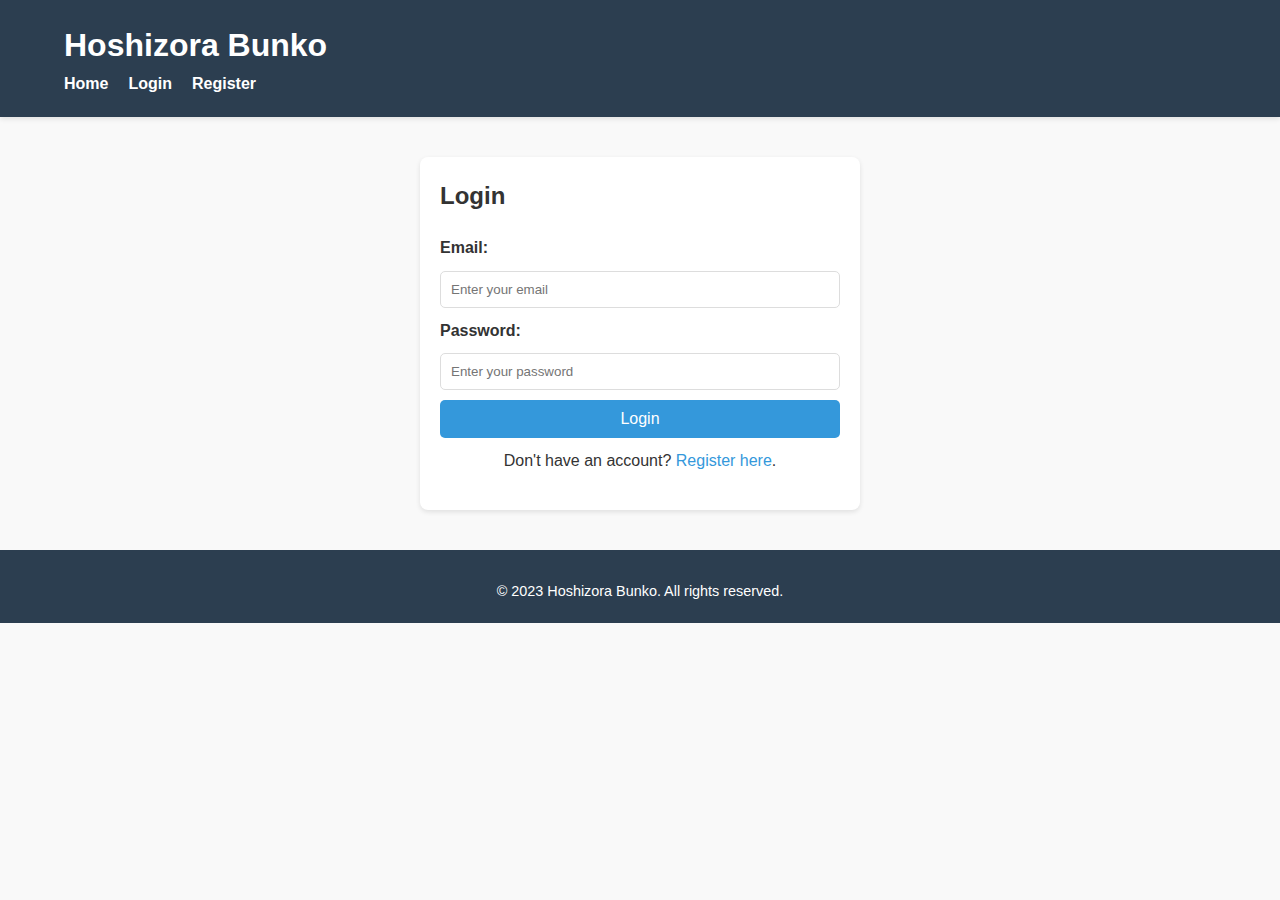
<file: login.html>
<!DOCTYPE html>
<html lang="en">
<head>
    <meta charset="UTF-8">
    <meta name="viewport" content="width=device-width, initial-scale=1.0">
    <title>Login - Hoshizora Bunko</title>
    <link rel="stylesheet" href="styles.css">
    <link rel="icon" href="img/hb200x200.png" type="image/png">
</head>
<body>
    <header>
        <div class="container">
            <h1>Hoshizora Bunko</h1>
            <nav>
                <ul>
                    <li><a href="index.html">Home</a></li>
                    <li><a href="register.html">Register</a></li>
                </ul>
            </nav>
        </div>
    </header>

    <main class="container">
        <section id="login">
            <h2>Login</h2>
            <form id="login-form" onsubmit="handleLogin(event)">
                <label for="email">Email:</label>
                <input type="email" id="email" name="email" placeholder="Enter your email" required>
                <label for="password">Password:</label>
                <input type="password" id="password" name="password" placeholder="Enter your password" required>
                <button type="submit">Login</button>
            </form>
            <p>Don't have an account? <a href="register.html">Register here</a>.</p>
        </section>
    </main>

    <footer>
        <div class="container">
            <p>&copy; 2023 Hoshizora Bunko. All rights reserved.</p>
        </div>
    </footer>

    <script src="auth.js"></script>
<script>
    document.addEventListener('DOMContentLoaded', updateNavbar);
</script>
</body>
</html>
</file>
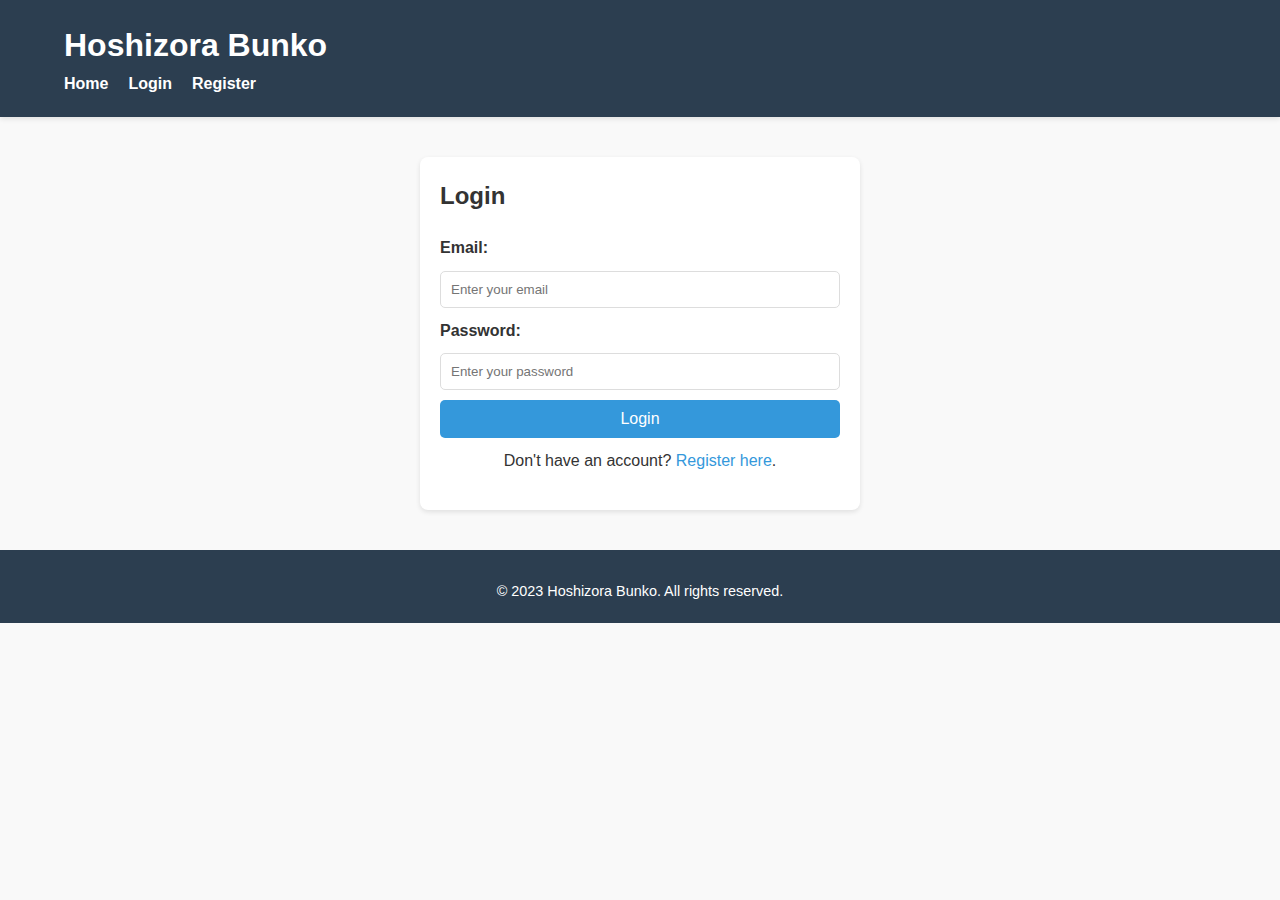
<file: profile.html>
<!DOCTYPE html>
<html lang="en">
<head>
    <meta charset="UTF-8">
    <meta name="viewport" content="width=device-width, initial-scale=1.0">
    <title>Profile - Hoshizora Bunko</title>
    <link rel="stylesheet" href="styles.css">
    <link rel="icon" href="img/hb200x200.png" type="image/png">
</head>
<body>
    <header>
        <div class="container">
            <h1>Hoshizora Bunko</h1>
            <nav>
                <ul>
                    <li><a href="index.html">Home</a></li>
                    <li><a href="profile.html">Profile</a></li>
                    <li><a href="#" onclick="handleLogout()">Logout</a></li>
                </ul>
            </nav>
        </div>
    </header>

    <main class="container">
        <section id="profile">
            <h2>Your Profile</h2>
            <div id="profile-info">
                <!-- Informasi profil akan ditampilkan di sini -->
            </div>
            <form id="update-payment-form" onsubmit="updatePaymentAccount(event)">
                <label for="new-payment-account">Update Payment Account:</label>
                <input type="text" id="new-payment-account" name="new-payment-account" placeholder="example (Dana: 080099998877 A/N John Doe)" required>
                <button type="submit">Update Payment Account</button>
            </form>
        </section>
    </main>

    <footer>
        <div class="container">
            <p>&copy; 2023 Hoshizora Bunko. All rights reserved.</p>
        </div>
    </footer>

    <script src="auth.js"></script>
    <script>
        // Tampilkan informasi profil pengguna yang login
        const user = JSON.parse(localStorage.getItem('loggedInUser'));
        if (user) {
            document.getElementById('profile-info').innerHTML = `
                <p><strong>Name:</strong> ${user.name}</p>
                <p><strong>Email:</strong> ${user.email}</p>
                <p><strong>Payment Account:</strong> ${user.paymentAccount}</p>
            `;
        } else {
            // Jika tidak ada pengguna yang login, redirect ke halaman login
            window.location.href = 'login.html';
        }

        // Fungsi untuk mengupdate akun pembayaran
        function updatePaymentAccount(event) {
            event.preventDefault();
            const newPaymentAccount = document.getElementById('new-payment-account').value;

            // Update akun pembayaran di localStorage
            user.paymentAccount = newPaymentAccount;
            localStorage.setItem('loggedInUser', JSON.stringify(user));

            // Perbarui tampilan profil
            document.getElementById('profile-info').innerHTML = `
                <p><strong>Name:</strong> ${user.name}</p>
                <p><strong>Email:</strong> ${user.email}</p>
                <p><strong>Payment Account:</strong> ${user.paymentAccount}</p>
            `;

            alert('Payment account updated successfully!');
        }

        // Fungsi untuk logout
        function handleLogout() {
            localStorage.removeItem('loggedInUser');
            window.location.href = 'login.html';
        }
    </script>
</body>
</html>
</file>
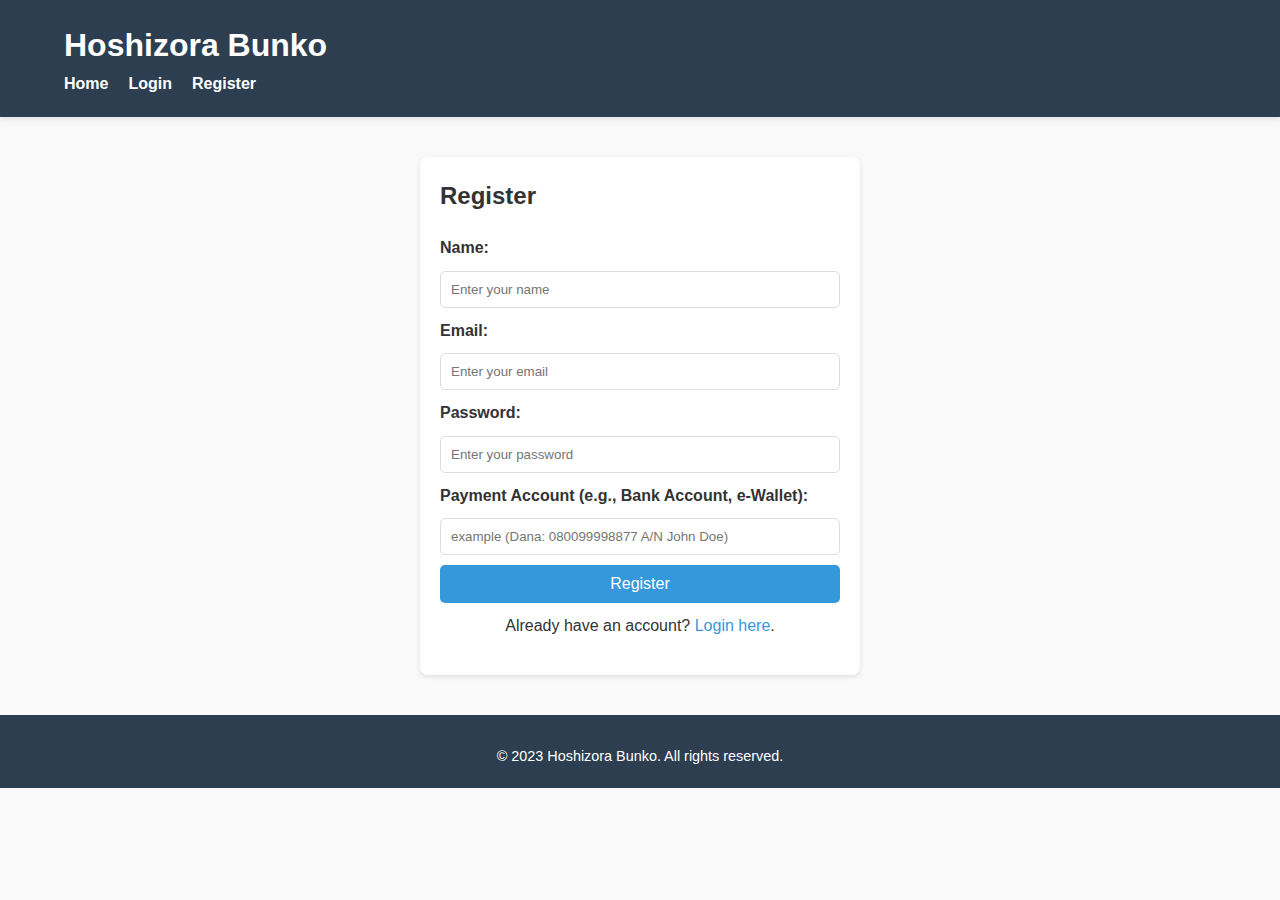
<file: register.html>
<!DOCTYPE html>
<html lang="en">
<head>
    <meta charset="UTF-8">
    <meta name="viewport" content="width=device-width, initial-scale=1.0">
    <title>Register - Hoshizora Bunko</title>
    <link rel="stylesheet" href="styles.css">
    <link rel="icon" href="img/hb200x200.png" type="image/png">
</head>
<body>
    <header>
        <div class="container">
            <h1>Hoshizora Bunko</h1>
            <nav>
                <ul>
                    <li><a href="index.html">Home</a></li>
                    <li><a href="login.html">Login</a></li>
                </ul>
            </nav>
        </div>
    </header>

    <main class="container">
        <section id="register">
            <h2>Register</h2>
            <form id="register-form" onsubmit="handleRegister(event)">
             <label for="name">Name:</label>
             <input type="text" id="name" name="name" placeholder="Enter your name" required>
             <label for="email">Email:</label>
             <input type="email" id="email" name="email" placeholder="Enter your email" required>
             <label for="password">Password:</label>
             <input type="password" id="password" name="password" placeholder="Enter your password" required>
             <label for="payment-account">Payment Account (e.g., Bank Account, e-Wallet):</label>
             <input type="text" id="payment-account" name="payment-account" placeholder="example (Dana: 080099998877 A/N John Doe)" required>
             <button type="submit">Register</button>
            </form>
            <p>Already have an account? <a href="login.html">Login here</a>.</p>
        </section>
    </main>

    <footer>
        <div class="container">
            <p>&copy; 2023 Hoshizora Bunko. All rights reserved.</p>
        </div>
    </footer>

    <script src="auth.js"></script>
<script>
    document.addEventListener('DOMContentLoaded', updateNavbar);
</script>
</body>
</html>
</file>
<file: styles.css>
/* General Styles */
body {
    font-family: 'Segoe UI', Tahoma, Geneva, Verdana, sans-serif;
    margin: 0;
    padding: 0;
    background-color: #f9f9f9;
    color: #333;
    line-height: 1.6;
}

.container {
    width: 90%;
    max-width: 1200px;
    margin: 0 auto;
}

/* Header */
header {
    background-color: #2c3e50;
    color: #fff;
    padding: 20px 0;
    box-shadow: 0 2px 5px rgba(0, 0, 0, 0.1);
}

header h1 {
    margin: 0;
    font-size: 2rem;
}

nav ul {
    list-style: none;
    padding: 0;
    margin: 0;
    display: flex;
    gap: 20px;
}

nav ul li a {
    color: #fff;
    text-decoration: none;
    font-weight: bold;
}

nav ul li a:hover {
    text-decoration: underline;
}

/* Products Section */
#products {
    margin: 40px 0;
}

.product-grid {
    display: grid;
    grid-template-columns: repeat(auto-fit, minmax(250px, 1fr));
    gap: 20px;
}

.product-card {
    background-color: #fff;
    border: 1px solid #ddd;
    border-radius: 8px;
    padding: 20px;
    text-align: center;
    box-shadow: 0 2px 5px rgba(0, 0, 0, 0.1);
    transition: transform 0.3s ease;
}

.product-card:hover {
    transform: translateY(-5px);
}

.product-card img {
    max-width: 100%;
    border-radius: 8px;
}

.product-card h3 {
    margin: 10px 0;
    font-size: 1.2rem;
}

.product-card p {
    margin: 10px 0;
    font-size: 1.1rem;
    color: #27ae60;
}

.product-card button {
    background-color: #27ae60;
    color: #fff;
    border: none;
    padding: 10px 20px;
    border-radius: 5px;
    cursor: pointer;
    font-size: 1rem;
}

.product-card button:hover {
    background-color: #219653;
}

/* Deskripsi Produk */
.product-description {
    margin-top: 10px;
    padding: 10px;
    background-color: #f9f9f9;
    border: 1px solid #ddd;
    border-radius: 5px;
}

.product-description p {
    margin: 0;
    font-size: 0.9rem;
    color: #555;
}

/* Cart Section */
#cart {
    margin: 40px 0;
    background-color: #fff;
    padding: 20px;
    border-radius: 8px;
    box-shadow: 0 2px 5px rgba(0, 0, 0, 0.1);
}

#cart-items {
    list-style: none;
    padding: 0;
}

#cart-items li {
    padding: 10px 0;
    border-bottom: 1px solid #ddd;
    display: flex;
    justify-content: space-between;
    align-items: center;
}

#cart-items li:last-child {
    border-bottom: none;
}

.checkout-btn {
    background-color: #e67e22;
    color: #fff;
    border: none;
    padding: 10px 20px;
    border-radius: 5px;
    cursor: pointer;
    font-size: 1rem;
    margin-top: 20px;
}

.checkout-btn:hover {
    background-color: #d35400;
}

/* Footer */
footer {
    background-color: #2c3e50;
    color: #fff;
    text-align: center;
    padding: 20px 0;
    margin-top: 40px;
}

footer p {
    margin: 0;
}

/* Modal Styles */
.modal {
    display: none;
    position: fixed;
    top: 0;
    left: 0;
    width: 100%;
    height: 100%;
    background-color: rgba(0, 0, 0, 0.5);
    justify-content: center;
    align-items: center;
    z-index: 1000;
}

.modal-content {
    background-color: #fff;
    padding: 20px;
    border-radius: 8px;
    width: 90%;
    max-width: 500px;
    box-shadow: 0 2px 10px rgba(0, 0, 0, 0.1);
}

.close-btn {
    float: right;
    font-size: 1.5rem;
    cursor: pointer;
}

.payment-methods {
    display: flex;
    flex-direction: column;
    gap: 10px;
}

.payment-methods button {
    background-color: #3498db;
    color: #fff;
    border: none;
    padding: 10px;
    border-radius: 5px;
    cursor: pointer;
    font-size: 1rem;
}

.payment-methods button:hover {
    background-color: #2980b9;
}

.hidden {
    display: none;
}

#payment-details {
    margin-top: 20px;
}

#payment-details p {
    margin: 10px 0;
    font-size: 1rem;
}

#payment-details strong {
    font-weight: bold;
    color: #2c3e50;
}

#confirmation-form {
    display: flex;
    flex-direction: column;
    gap: 10px;
}

#confirmation-form input {
    padding: 10px;
    border: 1px solid #ddd;
    border-radius: 5px;
}

#confirmation-form button {
    background-color: #27ae60;
    color: #fff;
    border: none;
    padding: 10px;
    border-radius: 5px;
    cursor: pointer;
}

#confirmation-form button:hover {
    background-color: #219653;
}

/* Login and Register Styles */
#login, #register {
    background-color: #fff;
    padding: 20px;
    border-radius: 8px;
    box-shadow: 0 2px 5px rgba(0, 0, 0, 0.1);
    max-width: 400px;
    margin: 40px auto;
}

#login h2, #register h2 {
    margin-top: 0;
}

#login-form, #register-form {
    display: flex;
    flex-direction: column;
    gap: 10px;
}

#login-form label, #register-form label {
    font-weight: bold;
}

#login-form input, #register-form input {
    padding: 10px;
    border: 1px solid #ddd;
    border-radius: 5px;
}

#login-form button, #register-form button {
    background-color: #3498db;
    color: #fff;
    border: none;
    padding: 10px;
    border-radius: 5px;
    cursor: pointer;
    font-size: 1rem;
}

#login-form button:hover, #register-form button:hover {
    background-color: #2980b9;
}

#login p, #register p {
    text-align: center;
    margin-top: 10px;
}

#login a, #register a {
    color: #3498db;
    text-decoration: none;
}

#login a:hover, #register a:hover {
    text-decoration: underline;
}

/* Profile Page Styles */
#profile {
    background-color: #fff;
    padding: 20px;
    border-radius: 8px;
    box-shadow: 0 2px 5px rgba(0, 0, 0, 0.1);
    max-width: 600px;
    margin: 40px auto;
}

#profile h2 {
    margin-top: 0;
}

#profile-info p {
    margin: 10px 0;
    font-size: 1rem;
}

#profile-info strong {
    font-weight: bold;
    color: #2c3e50;
}

/* Footer */
footer {
    background-color: #2c3e50;
    color: #fff;
    text-align: center;
    padding: 20px 0;
    margin-top: 40px;
}

footer .container {
    max-width: 1200px;
    margin: 0 auto;
    padding: 0 20px;
}

footer p {
    margin: 10px 0 0;
    font-size: 0.9rem;
}

/* Sponsors Section */
.sponsors {
    margin-bottom: 20px;
}

.sponsors h3 {
    font-size: 1.2rem;
    margin-bottom: 10px;
    color: #fff;
}

.sponsor-logos {
    display: flex;
    justify-content: center;
    gap: 20px;
    flex-wrap: wrap;
}

.sponsor-logos a {
    text-decoration: none;
}

.sponsor-logos img {
    width: 100px;
    height: auto;
    border-radius: 8px;
    transition: transform 0.3s ease;
}

.sponsor-logos img:hover {
    transform: scale(1.1);
}


/* Informasi Admin */
#admin-info {
    background-color: #f4f4f4;
    padding: 20px 0;
    margin-bottom: 20px;
}

.admin-profile {
    display: flex;
    align-items: center;
    margin-bottom: 20px;
}

.profile-img {
    width: 80px;
    height: 80px;
    border-radius: 50%;
    margin-right: 20px;
    border: 3px solid #2c3e50;
}

#admin-info h2 {
    margin: 0;
    font-size: 1.8rem;
    color: #2c3e50;
}

#admin-info p {
    font-size: 1rem;
    color: #555;
    line-height: 1.6;
}

.contact-details, .social-media {
    margin-top: 20px;
}

.contact-details h3, .social-media h3 {
    font-size: 1.4rem;
    color: #2c3e50;
    margin-bottom: 10px;
}

.contact-details ul, .social-media ul {
    list-style: none;
    padding: 0;
}

.contact-details ul li, .social-media ul li {
    margin: 10px 0;
    font-size: 1rem;
    color: #555;
    display: flex;
    align-items: center;
}

.contact-details ul li i, .social-media ul li i {
    margin-right: 10px;
    font-size: 1.2rem;
    color: #3498db;
}

.contact-details ul li strong {
    font-weight: bold;
    color: #2c3e50;
    margin-right: 5px;
}

.contact-details ul li a, .social-media ul li a {
    color: #3498db;
    text-decoration: none;
}

.contact-details ul li a:hover, .social-media ul li a:hover {
    text-decoration: underline;
}
</file>
